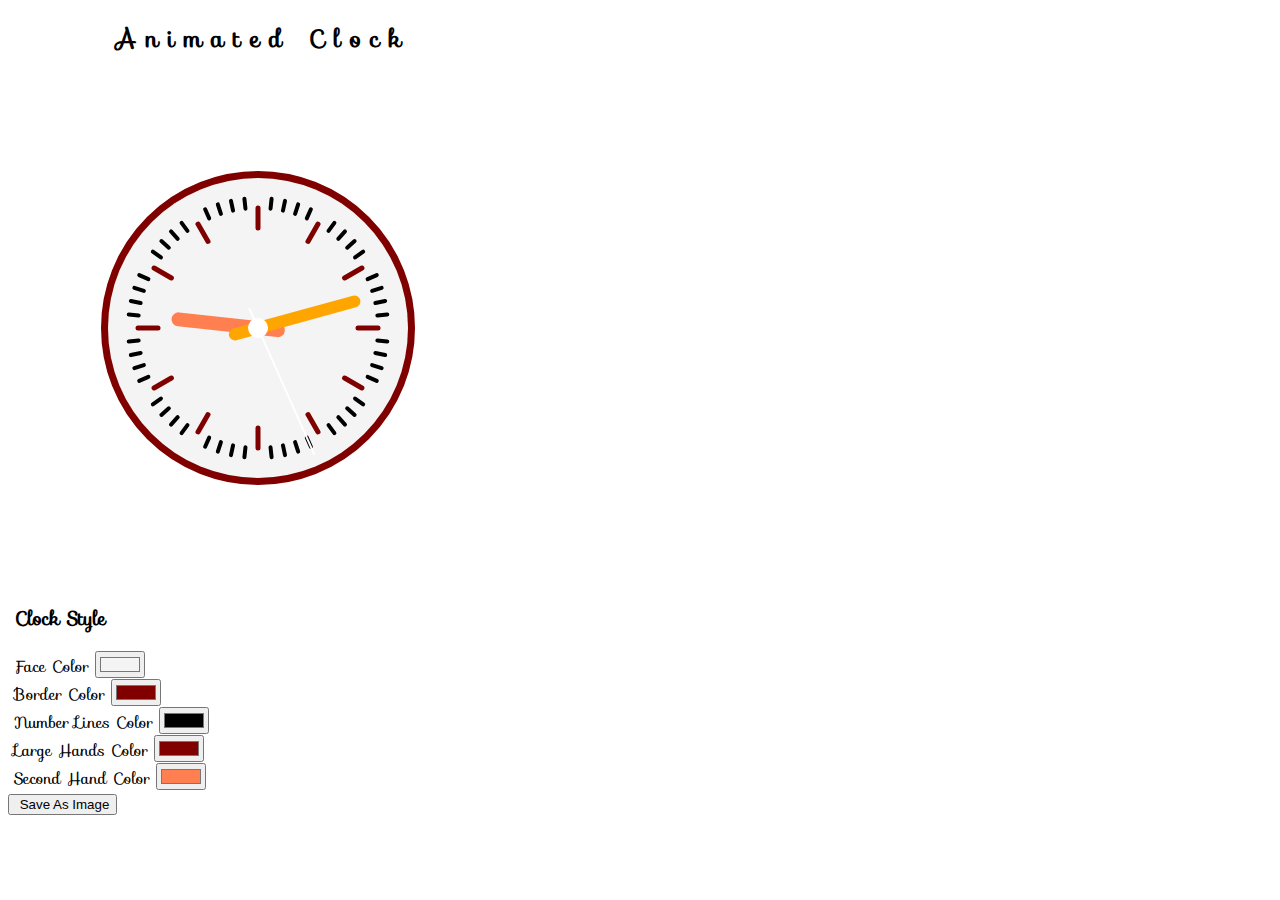
<file: 12-web-browser-apis/05-animated-clock-1/animated-clock/index.html>
<!DOCTYPE html>
<html lang="en">
  <head>
    <meta charset="UTF-8" />
    <meta http-equiv="X-UA-Compatible" content="IE=edge" />
    <meta name="viewport" content="width=device-width, initial-scale=1.0" />
    <script src="script.js" defer></script>
    <style>
      body {
        font-family: 'Sofia', sans-serif;
      }
    </style>
    <link
      rel="stylesheet"
      href="https://fonts.googleapis.com/css?family=Sofia"
    />
    <title>Animated Clock</title>
    <h2>
      &nbsp&nbsp&nbsp&nbsp&nbsp&nbsp&nbsp&nbsp&nbsp&nbsp&nbsp A n i m a t e d
      &nbsp C l o c k
    </h2>
  </head>
  <body>
    

    
    <canvas id="canvas" width="500" height="500"></canvas>
    <div class="card">
      <h3>&nbspClock Style</h3>
      <form>
        <div class="form-input">
          <label for="face-color">&nbspFace Color</label>
          <input type="color" value="#f4f4f4" id="face-color" />
        </div>
        <div class="form-input">
          <label for="border-color">&nbspBorder Color</label>
          <input type="color" value="#800000" id="border-color" />
        </div>
        <div class="form-input">
          <label for="line-color"&nbsp>&nbspNumber Lines Color</label>
          <input type="color" value="#000000" id="line-color" />
        </div>
        <div class="form-input">
          <label for="large-hand-color">&nbspLarge Hands Color</label>
          <input type="color" value="#800000" id="large-hand-color" />
        </div>
        <div class="form-input">
          <label for="second-hand-color">&nbspSecond Hand Color</label>
          <input type="color" value="#FF7F50" id="second-hand-color" />
        </div>
        <div class="form-input">
          <button id="save-btn" type="submit">&nbspSave As Image</button>
        </div>
       
      </form>
  </body>
</html>
</file>
